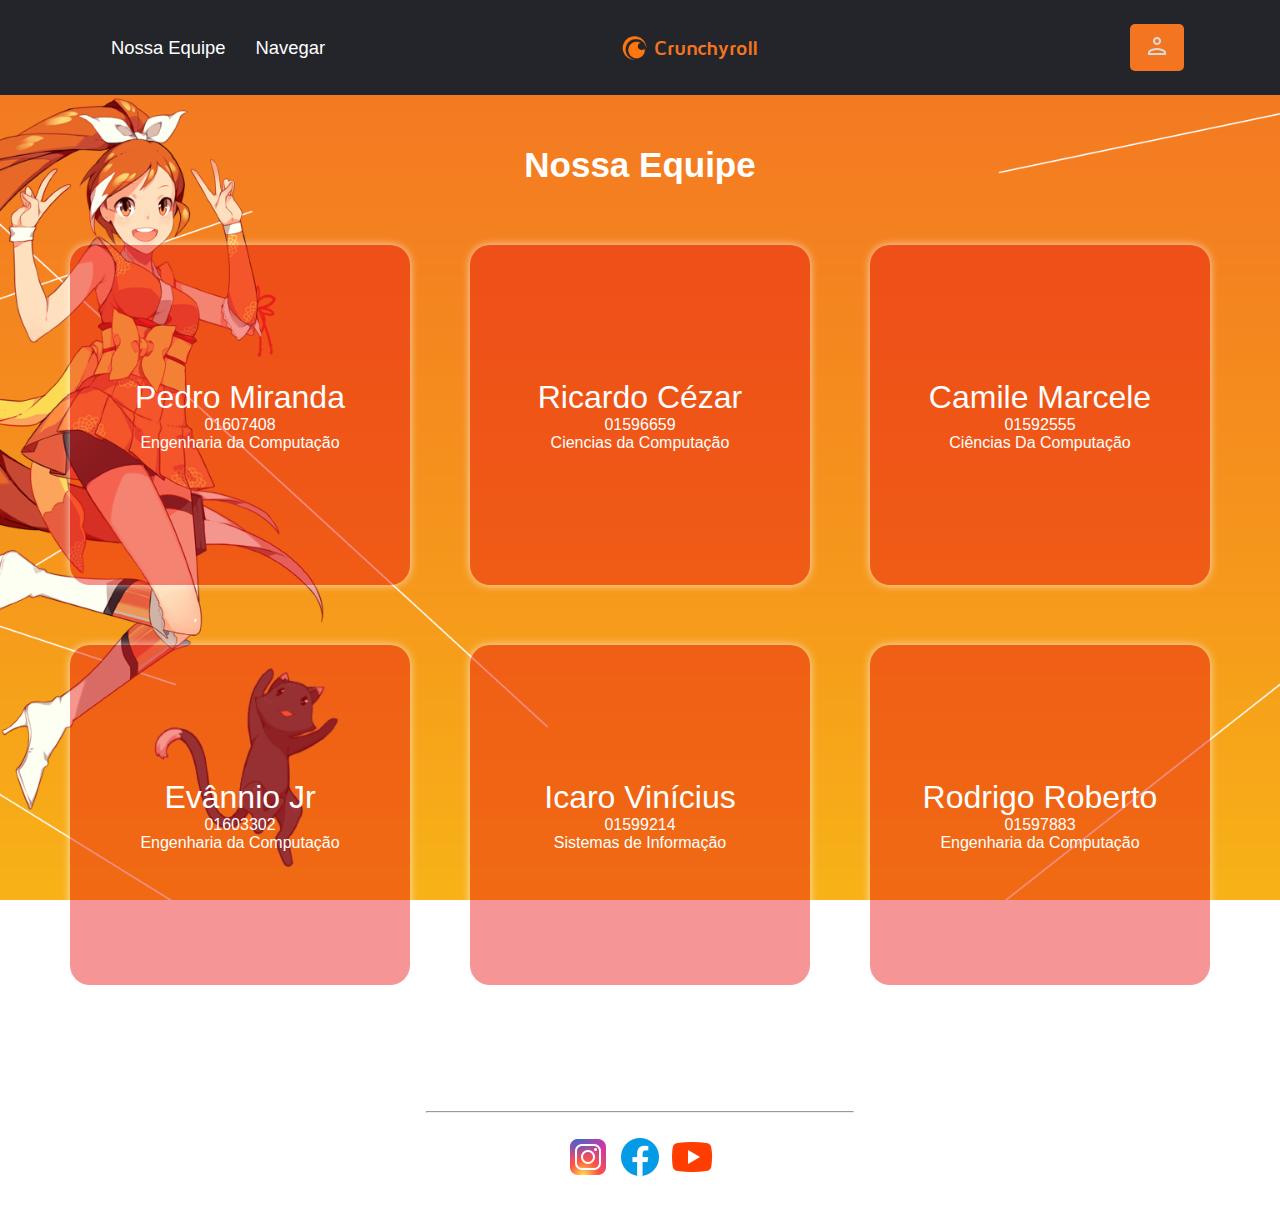
<file: html/about-us.html>
<!DOCTYPE html>
<html lang="en">
<head>
    <meta charset="UTF-8">
    <meta name="viewport" content="width=device-width, initial-scale=1.0">
    <title>Landpage</title>
    <link rel="stylesheet" href="../css/style.css"> 
    <link rel="stylesheet" href="../css/landpage-styles.css">
    <link rel="shortcut icon" href="../imgs/icons8-crunchyroll-48.png" type="image/x-icon">
    
</head>
<body>
    <header>
        <nav class="nav-bar">
            <div class="nav-list">
                <ul>
                    <li class="nav-item"><a href="about-us.html" class="nav-link" >Nossa Equipe</a></li>
                    <li class="nav-item"><a href="main-page.html" class="nav-link"> Navegar</a></li>
                </ul>
            </div>
            <div class="logo">
                <a class="header-logo" href="../html/main-page.html">Crunchyroll</a>
            </div>
            <div class="login-button">
                <a href="loginpage.html"><button><img src="../imgs/icons8-conta-48.png" alt=""></button></a>
            </div>

            <div class="mobile-menu-icon">
                <button onclick="menuShow()"><img class="icon" src="../imgs/icons8-menu.svg" alt=""></button>
            </div>
        </nav>
        <div class="mobile-menu">
            <ul>
                <li class="nav-item"><a href="about-us.html" class="nav-link">Nossa Equipe</a></li>
                <li class="nav-item"><a href="main-page.html" class="nav-link">Navegar</a></li>
            </ul>

            <div class="login-button">
                <button><a href="loginpage.html">Entrar</a></button>
            </div>
        </div>
    </header>
    
    <main>
        <div class="titulo">
            <h1 class="lato-regular">Nossa Equipe</h1>
        </div>
        <div class="equipe-container">
            <div class="container-pedro" onclick="abrirModal('modal-pedro')">
                <h1>Pedro Miranda</h1>
                <p>01607408</p>
                <p>Engenharia da Computação</p>
            </div>
            <div class="modal" id="modal-pedro">
                <div class="modal-content">
                    <button class="close-modal" onclick="fecharModal('modal-pedro')">X</button>
                    <div class="modal-texts">
                        <img class="pessoa" src="../imgs/pessoas/Pedro-Perfil.jpg" alt="Pedro-Perfil">
                        <h1>Pedro Miranda</h1>
                        <p>
                            Sou Desenvolvedor Back-End com experiência em Java, JavaScript, MySQL e Git. Possuo sólidos conhecimentos em desenvolvimento de software, incluindo a criação e manutenção de sistemas robustos e escaláveis.Minha formação técnica e habilidades em gerenciamento de versões me permitem contribuir de maneira eficaz em projetos de desenvolvimento ágil. 
                            Estou sempre em busca de aprimorar minhas competências e colaborar com equipes para entregar soluções inovadoras e de alta qualidade.
                        </p>
                        <div class="footer-container">
                            <img src="../imgs/icons8-js-48.png" alt="" width="10px">
                            <img src="../imgs/icons8-mysql-48.png" alt="">
                            <img src="../imgs/icons8-logo-java-coffee-cup-48.png" alt="">
                            <img src="../imgs/icons8-git-48 (1).png" alt="">
                        </div>
                    </div>
                </div>
            </div>
            
            <div class="container-rick" onclick="abrirModal('modal-rick')">
                <h1>Ricardo Cézar </h1>
                <p>01596659</p>
                <p>Ciencias da Computação</p>
            </div>
            <div class="modal" id="modal-rick">
                <div class="modal-content">
                    <button class="close-modal" onclick="fecharModal('modal-rick')">X</button>
                    <div class="modal-texts">
                        <img class="pessoa" src="../imgs/pessoas/Rick-Perfil.jpg" alt="Rick-Perfil">
                        <h1>Ricardo Cézar</h1>
                       <p>
                        Desenvolvedor versátil com habilidades sólidas em HTML, CSS, JavaScript e Python. Com experiência prática em projetos web e desenvolvimento de aplicativos, tenho paixão por transformar ideias criativas em soluções funcionais e eficientes. Sou dedicado a aprender continuamente e acompanhar as últimas tendências tecnológicas, garantindo que minhas habilidades estejam sempre atualizadas. Além disso, possuo capacidade comprovada de trabalhar em equipe e sob pressão, entregando resultados de alta qualidade dentro dos prazos estabelecidos. Estou em busca de oportunidades desafiadoras onde possa aplicar meu conhecimento e experiência para impulsionar o sucesso do projeto e contribuir para o avanço da equipe e da empresa.
                       </p>
                        <div class="footer-container">
                            <img src="../imgs/icons8-js-48.png" alt="" width="10px">
                            <img src="../imgs/icons8-css-48.png" alt="">
                            <img src="../imgs/icons8-tailwind-css-48.png" alt="">
                            <img src="../imgs/icons8-html-48.png" alt="">
                            <img src="../imgs/icons8-python-48.png" alt="">
                        </div>
                    </div>
                </div>
            </div>
            <div class="container-camile" onclick="abrirModal('modal-camile')">
                <h1>Camile Marcele</h1>
                <p>01592555</p>
                <p>Ciências Da Computação</p>
            </div>
            <div class="modal" id="modal-camile">
                <div class="modal-content">
                    <div class="modal-texts">
                        <img class="pessoa" src="../imgs/pessoas/Camile-Perfil.jpg" alt="Camile-Perfil">
                        <h1>Camile Marcele</h1>
                        <p>
                            Olá,tenho 20 anos e atualmente estou cursando Ciências da Computação. Desde pequena tenho muita afeição com tecnologia e computadores. Dito isso, atualmente possuo conhecimento em Git,Java,HTML,CSS e JS, sei o intermediário de front-end e estou aperfeiçando meu conhecimento no back-end pretendo trabalhar como desenvolvedora Java. Além disso tenho habilidade prática com hardware de computadores que também é uma área que me fascina.
                            No demais, Sou muito colaborativa, e busco sempre ajudar da melhor forma possível, adoro trabalhar em equipes multidisciplinares. Tenho ambição de me tornar cada vez melhor, tanto como profissional quanto como pessoa.
                        </p>
                        <div class="footer-container">
                            <img src="../imgs/icons8-js-48.png" alt="" width="10px">
                            <img src="../imgs/icons8-git-48 (1).png" alt="">
                            <img src="../imgs/icons8-logo-java-coffee-cup-48.png" alt="">
                            <img src="../imgs/icons8-css-48.png" alt="">
                            <img src="../imgs/icons8-html-48.png" alt="">
                            <img src="../imgs/icons8-react-a-javascript-library-for-building-user-interfaces-48.png" alt="">
                        </div>
                    </div>
                    <button class="close-modal" onclick="fecharModal('modal-camile')">X</button>
                    
                </div>
            </div>
            
            
            <div class="container-jr"  onclick="abrirModal('modal-jr')">
                <h1>Evânnio Jr</h1>
                <p>01603302</p>
                <p>Engenharia da Computação</p>
            </div>
            <div class="modal" id="modal-jr">
                <div class="modal-content">
                    <button class="close-modal" onclick="fecharModal('modal-jr')">X</button>
                    <div class="modal-texts">
                        <img class="pessoa" src="../imgs/pessoas/JR-Perfil.jpg" alt="JR-Perfil">
                        <h1>Evânnio Jr</h1>
                        <p>Sou apaixonado por tecnologia. Tenho experiência no desenvolvimento em Java e adoro explorar novas ferramentas e linguagens. Sou uma pessoa comunicativa, sempre aberta a novas ideias e diálogos construtivos. 
                        Além disso, sou bastante focado e tenho objetivos bem traçados, que me guiam na busca constante por aprimoramento pessoal e profissional.</p>
                        <div class="footer-container">
                            <img src="../imgs/icons8-js-48.png" alt="" width="10px">
                            <img src="../imgs/icons8-css-48.png" alt="">
                            <img src="../imgs/icons8-html-48.png" alt="">
                            <img src="../imgs/icons8-logo-java-coffee-cup-48.png" alt="">
        
                        </div>
                    </div>
                        
                </div>
            </div>
            

            <div class="container-icaro" onclick="abrirModal('modal-icaro')">
                <h1>Icaro Vinícius</h1>
                <p>01599214</p>
                <p>Sistemas de Informação</p>
            </div>
            <div class="modal" id="modal-icaro">
                <div class="modal-content">
                    <button class="close-modal" onclick="fecharModal('modal-icaro')">X</button>
                    <div class="modal-texts">
                        <img class="pessoa" src="../imgs/pessoas/Icaro-Perfil.jpg" alt="Icaro-Perfil">
                        <h1>Icaro Vinícius</h1>
                            <p>Sou um estudante de sistemas de informação  apaixonado por tecnologia e inovação. Busco oportunidades para aplicar meus conhecimentos em TI de forma criativa e eficiente, contribuindo para o desenvolvimento de soluções tecnológicas inovadoras.</p>
                            <div class="footer-container">
                                <img src="../imgs/icons8-js-48.png" alt="" width="10px">
                                <img src="../imgs/icons8-css-48.png" alt="">
                                <img src="../imgs/icons8-html-48.png" alt="">
                                <img src="../imgs/icons8-logo-java-coffee-cup-48.png" alt="">
                                
                            </div>
                    </div>
                </div>
            </div>

            
            <div class="container-rodrigo" onclick="abrirModal('modal-rodrigo')">
                <h1>Rodrigo Roberto</h1>
                <p>01597883</p>
                <p>Engenharia da Computação</p>
            </div>
            <div class="modal" id="modal-rodrigo">
                <div class="modal-content">
                    <button class="close-modal" onclick="fecharModal('modal-rodrigo')">X</button>
                    <div class="modal-texts">
                        <img class="pessoa" src="../imgs/pessoas/Rodrigo-Perfil.jpg" alt="Rodrigo-Perfil">
                        <h1>Rodrigo Roberto</h1>
                        <p>Estudante de Engenharia da Computação com sólida formação em desenvolvimento web, possuindo habilidades avançadas em HTML, CSS, JavaScript e Java. Com uma mentalidade analítica e orientada para soluções, estou comprometido em aplicar meu conhecimento técnico e minha paixão pela programação para enfrentar desafios complexos. Minha formação acadêmica proporcionou uma base sólida em conceitos de engenharia e programação, enquanto minhas experiências práticas em projetos pessoais e acadêmicos me permitiram desenvolver habilidades de resolução de problemas e trabalho em equipe. Estou ansioso para aplicar minha experiência e continuar aprendendo em um ambiente profissional desafiador, onde posso contribuir de forma significativa para o sucesso da equipe e da empresa.</p>
                        <div class="footer-container">
                            <img src="../imgs/icons8-js-48.png" alt="" width="10px">
                            <img src="../imgs/icons8-css-48.png" alt="">
                            <img src="../imgs/icons8-html-48.png" alt="">
                            <img src="../imgs/icons8-logo-java-coffee-cup-48.png" alt="">
        
                        </div>
                    </div>
                </div>
            </div>
        </div>
    </main>

    <footer>
        <div class="footer-content">
            <div class="left-content">
                <div class="footer-text">
                    <h4>Crunchyroll</h3>
                    <p>© Copyright 2023 Crunchyroll - Todos os direitos reservados</p>
                    <hr>
                </div>
            </div>
            <div class="right-content">
                <div class="social-media">
                    <a id = insta  href="https://www.instagram.com/crunchyroll_pt/?hl=pt-br" target="_blank"><img src="../imgs/redesociais/icons8-instagram-48 (1).png" alt="Instagram"></a>
                    <a id = facebook href="https://www.facebook.com/Crunchyroll.pt/" target="_blank"><img src="../imgs/redesociais/icons8-facebook-novo-48.png" alt="Facebook"></a>
                    <a id = youtube href="https://www.youtube.com/@CrunchyrollBR" target="_blank"><img src="../imgs/redesociais/icons8-youtube-48.png" alt="Youtube"></a>
                </div>
            </div>
        </div>
      </footer>   
      <script src="../js/script.js"></script>
</body>
</html>
</file>
<file: css/style.css>
@font-face {
    font-family: 'MavenPro-Bold';
    src: url('../fonts/MavenPro-Bold.ttf') format('truetype');
}
@import url('https://fonts.googleapis.com/css2?family=Lato:wght@400&display=swap');

.lato-regular {
    font-family: 'Lato', sans-serif;
}
  
* {
    font-family: 'Lato', sans-serif !important;
    padding: 0;
    margin: 0;
    font-weight: 400;
    font-style: normal;
}

.nav-bar {
    display: flex;
    justify-content: space-between;
    padding: 1.5rem 6rem;
    z-index: 100;
    position: sticky;
    background-color: #23252b;
}

.logo {
    display: flex;
    align-items: center;
}

.logo h1 {
    color: #fff;
}

.header-logo {
    width: 145px;
    height: 24px;
    font-size: 20px;
    text-align: right;
    margin-right: 100px;
    color: #f47521;
    transition: .3s ease;
    background-image: url("../imgs/Crunchyroll-Symbol.png");
    background-size: contain;
    background-repeat: no-repeat;
    background-position: left;
    text-decoration: none;
    font-family: MavenPro-Bold !important;
}
.header-logo:hover {
    color: #FFFFFF;
    background-image: url("../imgs/Crunchyroll-Symbol-branco.png");
}

/* Dark Mode */
/* .darkmode{
    width: 120px;
    height: 50px;
    background-color: #4d4d4d;
    border-radius: 150px;
    position: relative;
    cursor: pointer;
}
.darkmode .btn-darkmode{
    width: 50px;
    height: 50px;
    background-color: #000;
    border-radius: 50%;
    transform: scale(.9);
    position: absolute;
    left: 0;
    transition: .5s;
}
.darkmode.dark{
    background-color: #c3c3c3;
}
.darkmode.dark .btn-darkmode{
    left: 80px;
    background-color: #fff;
}
body.dark{
    background-color: #e4e4e4;
} */
.moon{
    width: 20px;
    height: 20px;
    
}
.sun{
    width: 20px;
    height: 20px;
}

body.dark{
    background: #232c35;
}
.checkbox{
    opacity: 0;
    position: absolute;
}

.label{
    background-color: #111;
    border-radius: 50px;
    cursor: pointer;

    display: flex;
    align-items: center;
    justify-content: space-between;

    padding: 5px;
    position: relative;
    height: 26px;
    width: 50px;

    transform: scale(1.5);
}
.label .ball{
    background-color: #fff;
    border-radius: 50%;
    position: absolute;

    height: 25px;
    width: 25px;
    transform: translateX(0px);
    transition: transform 0.3s linear;
}
.checkbox:checked + .label .ball {
    transform: translateX(24px);
}


.nav-list {
    display: flex;
    align-items: center;    
}

.nav-list ul {
    display: flex;
    justify-content: center;
    list-style: none;
}

.nav-item {
    margin: 0 15px;
    transition: 0.2s;
}

.nav-link {
    text-decoration: none;
    font-size: 1.15rem;
    color: #fff;
    font-weight: 400;
    transition: .3s ease;
}
.nav-link:hover {
    color: #f47521;
}

.login-button button{
    border: none;
    padding: 10px 15px;
    border-radius: 5px;
    background-color:#f47521;
    transition: 0.7s;
    cursor: pointer;
}   
.login-button button:hover {
    transform: scale(1.08);
}
.login-button button a {
    text-decoration: none;
    color: #fff;
    font-weight: 500;
    font-size: 1.1rem;
}

.mobile-menu-icon {
    display: none;
}

.mobile-menu {
    display: none;
}

/* responsividade */
@media screen and (max-width: 750px) {
    .nav-bar {
        padding: 1.5rem 4rem;
    }
    .nav-item {
        display: none;
    }
    .login-button {
        display: none;
    }
    .mobile-menu-icon {
        display: block;
    }
    .header-logo{
        margin-right: 0px;
    }
    .mobile-menu-icon button {
        background-color: transparent;
        border: none;
        cursor: pointer;
    }
    .mobile-menu ul {
        display: flex;
        flex-direction: column;
        text-align: center;
        padding-bottom: 1rem;
    }
    .mobile-menu .nav-item {
        display: block;
        padding-top: 1.2rem;
    }
    .mobile-menu .login-button {
        display: block;
        padding: 1rem 2rem;
    }
    .mobile-menu .login-button button {
        width: 100%;
    }
    .open {
        display: block;
    }
}
@media screen and (max-width:570px) {
    .img-hime {
        display: none;
      }
      .img-yuzu{
        display: none;
      }
      .img-hime-cadastro{
        display: none;
      }
}
@media screen and (max-width:430px){
    .nav-bar{
        padding: 3.5rem 3rem;
        display: grid;
        justify-content: center;
        grid-template-columns: repeat(1,1fr);
        grid-template-rows: repeat(2,1fr);
    }
    .logo{
        margin-bottom: 25px;
        justify-content: center;
    }
    .mobile-menu-icon{
        width: 50px;
        margin-left: auto;
        margin-right: auto;
    }
    #container-login{
        margin: 20px;
    }
    .footer-text hr{
        display: none;
    }

}
@media screen and (max-width:260px) {
        #container-login{
            padding: 0px;
        }
        .nav-bar{
            padding: 30px;
        }
     
    }
    @media screen and (max-width:190px) {
        .logo{
            display: none;
        }
    }

footer {
    display: flex;
    flex-direction: column;
    justify-content: center;
    width: 100%;
    text-align: center; /* Centralize o texto */
    background-color:   transparent; /* Mesma cor do header para consistência */
    color: white; /* Texto branco para contraste */
    padding: 20px 0; /* Adicione padding para espaçamento */
    position: relative;
    bottom: 0;
}

.footer-content {
    display: flex;
    flex-direction: column; /* Altere para coluna em telas pequenas */
    align-items: center; /* Centralize os itens */
}

.footer-text, .social-media {
    margin: 10px 0; /* Espaçamento entre os itens */
}

#insta:hover,#facebook:hover,#youtube:hover{
    display: inline-block;
    transform:scale(1.05);
    box-shadow: 0px 0px 8px rgb(255, 243, 236);
    border-radius: 50px;
}
</file>
<file: css/landpage-styles.css>
.equipe-container{
    display: grid;
    grid-template-columns: repeat(3, 400px);
    grid-template-rows: repeat(2, 400px);
    justify-content: center;
    margin: 20px;
    padding: 10px 20px;
    
}

@media screen and (max-width:1250px) {
    .equipe-container{
        grid-template-columns: repeat(2, 400px) ;
        grid-template-rows: repeat(3, 400px);
    }
    @media screen and (max-width:750px) {
        .equipe-container{
            grid-template-columns: repeat(1, 1fr); 
            grid-template-rows: repeat(6, 600px);
            margin: 10px !important;
        }    
    }
}

.equipe-container img{
    position: relative;
    width: 100px;
    height: 100px;
    border-radius: 40%;
    background: #ffffff00;
    cursor: pointer;
    padding: 3px 0px;
}

.container-pedro,.container-camile,.container-rick,.container-icaro,.container-rodrigo,.container-jr{
    background-color: rgba(233, 15, 15, 0.445);
    display: flex;
    flex-direction: column ;
    margin: 30px;
    color: white;
    cursor: pointer;
    justify-content: center;
    align-items: center;
    text-align: center  ;
    padding: 10px 20px;
    border-radius: 20px;
    transition: ease 0.3s;
    box-shadow: 0px 0px 8px #ffffffb2;
}
.container-pedro:hover,.container-camile:hover,.container-rick:hover,.container-icaro:hover,.container-rodrigo:hover,.container-jr:hover{
    transform: scale(1.05);
}

body{
    background-image: url("../imgs/b22476b0a1c4b17aeff8e80ad123878e1588710651_main.png")!important;
    background-attachment: fixed;
    background-position:  center;
    background-size: cover;
    background-repeat: no-repeat;
}
.nav-bar{
    /* background-color: rgba(0, 0, 0, 0.726); */
    color: black!important;
}

.modal {
    display: none;
    align-items: center;
    justify-content: center;
    bottom: 0;
    left: 0;
    width: 100vw;
    height: 100vh;
    position: fixed;
    background-color: rgba(255, 153, 0, 0.801);
    z-index: 9999;
}

.modal.open {
    display: flex !important;
}
@keyframes abrirmodal{
    from{
        opacity: 0;
        transform: translate3d(0,-20px,-5px);
    }
    to{
        opacity: 1;
        transform: translate3d(0,0,0);
    }
}
.open.modal{
    animation: abrirmodal 0.5s;
}

.modal-content {
    display: flex;
    justify-content: center;
    align-items: center;
    width: 35%;
    height: auto;
    min-width: auto;
    min-height: 350px;
    background-color: #ffffffad;
    backdrop-filter: blur(10px);
    padding: 50px;
    z-index: 99999;
    border-radius: 20px;
    transition: 0.6s ease;
}
.pessoa {
    margin: 15px;
}
@media screen and (max-width:750px) {
    .modal-content{
        padding: 20px;
        margin: 20px;
        width: 90%;
    }
    @media screen and (max-width:250px) {
        .pessoa{
            display: none;
        }
    }
}
.close-modal {
    width: 50px;
    height: 50px;
    border-radius: 30px;
    background-color: #ff0000e3;
    border: 0;
    z-index: 99999;
    color: white;
    font-size: 20px;
    top: -10px;
    right: -10px;
    position: absolute;
    font-weight: bolder;
    cursor: pointer;
}


.footer-container img{
    width: 35px;
    height: 35px;
}

.modal-texts{
    display: flex;
    flex-direction: column;
    justify-content: center;
    align-items: center;
    overflow: hidden;
}
.modal-texts h1{
margin-bottom: 10px;
}
.titulo h1{
    font-size: 35px; 
    color: white;
    font-weight: bold;
}
.titulo{
    display: flex;
    justify-content: center;
    margin-top:50px;
    text-align: center;
}
</file>
